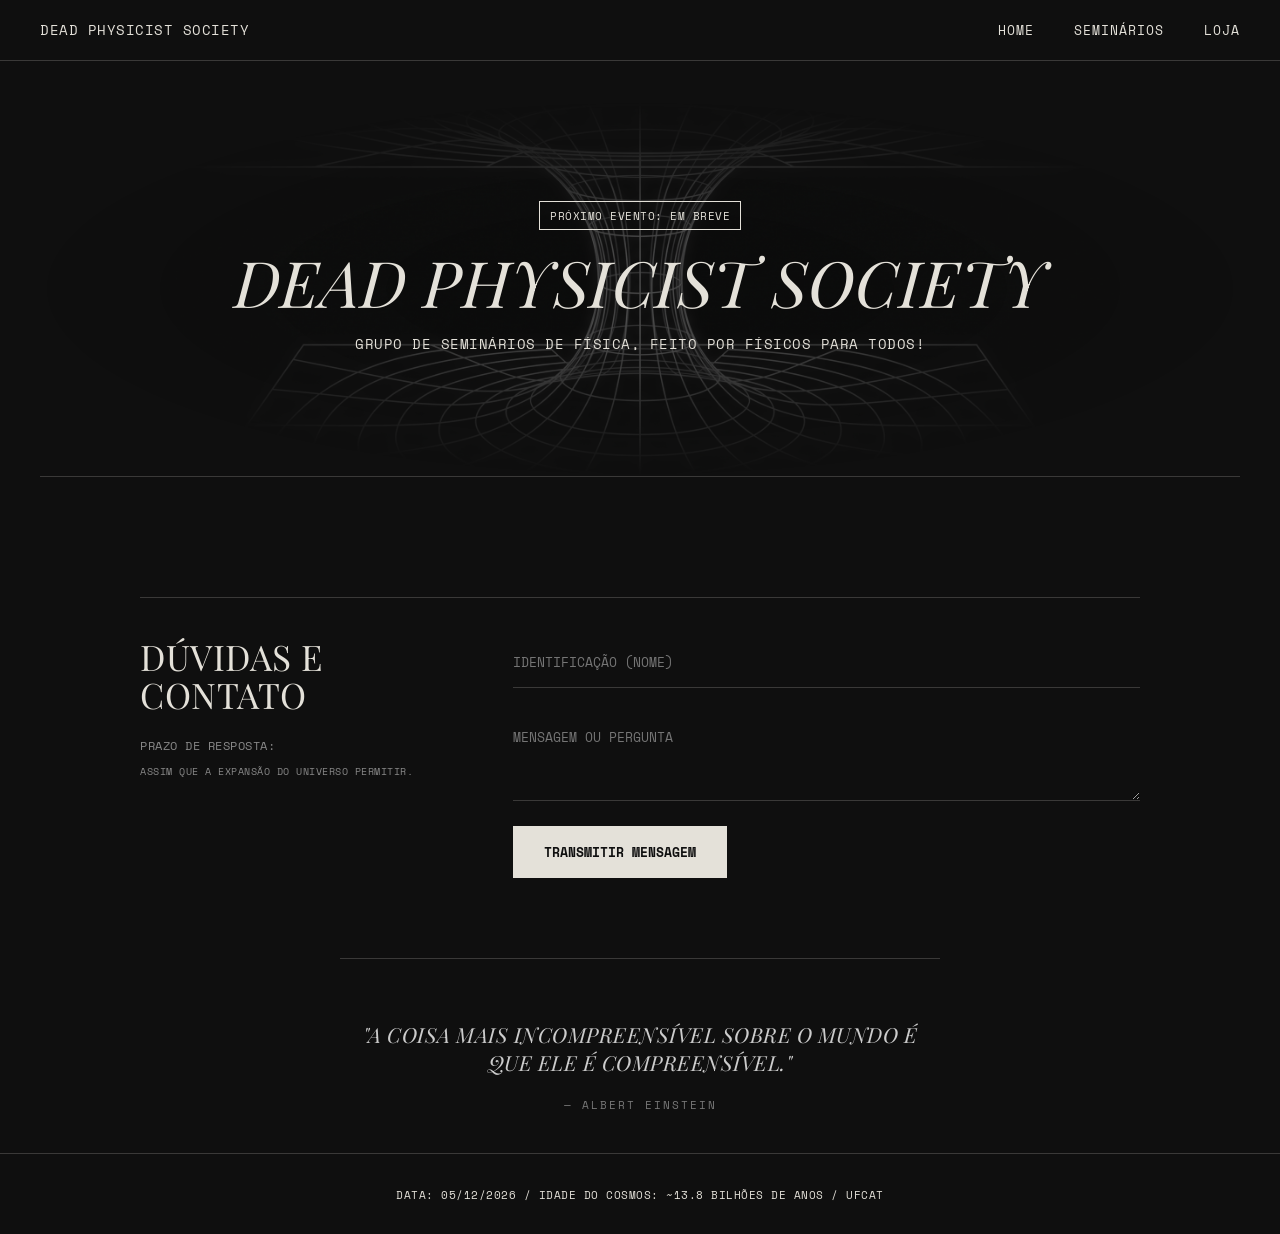
<file: index.html>
<!doctype html>
<html lang="pt-BR">
  <head>
    <meta charset="UTF-8" />
    <meta name="viewport" content="width=device-width, initial-scale=1.0" />
    <title>Dead Physicist Society</title>
    <link rel="stylesheet" href="style.css" />
  </head>
  <body>
    <header>
      <div>DEAD PHYSICIST SOCIETY</div>
      <nav>
        <a href="index.html">Home</a>
        <a href="seminarios.html">Seminários</a>
        <a href="loja.html">Loja</a>
      </nav>
    </header>

    <main>
      <!-- O Banner Estilo Editorial -->
      <a href="" style="display: block">
        <section class="hero-section">
          <div class="hero-date">
            Próximo Evento: Em Breve
          </div>
          <h1>Dead Physicist Society</h1>
          <p style="max-width: 600px; margin: 20px auto; line-height: 1.6">
            Grupo de seminários de física, feito por físicos para todos!
          </p>
        </section>
      </a>

      <!-- Contato Redesenhado com o Trocadilho Físico -->
      <div class="contato-wrapper">
        <div class="contato-titulo">
          <h2>Dúvidas e<br />Contato</h2>
          <div
            style="
              font-family: &quot;Space Mono&quot;, monospace;
              font-size: 0.75rem;
              color: #888;
              margin-top: 20px;
              line-height: 1.8;
            "
          >
            <span>PRAZO DE RESPOSTA:</span><br />
            <span style="font-size: 0.65rem; display: block; margin-top: 5px"
              >Assim que a expansão do universo permitir.</span
            >
          </div>
        </div>

        <div class="contato-form">
          <input type="text" placeholder="Identificação (Nome)" />
          <textarea placeholder="Mensagem ou Pergunta" rows="3"></textarea>
          <button class="btn">Transmitir Mensagem</button>
        </div>
      </div>

      <!-- Seção Extra: Citação em Destaque (Estilo Galeria) -->
      <div
        style="
          max-width: 600px;
          margin: 80px auto 0;
          text-align: center;
          border-top: 1px solid var(--line-color);
          padding-top: 40px;
        "
      >
        <p
          style="
            font-family: &quot;Playfair Display&quot;, serif;
            font-size: 1.3rem;
            font-style: italic;
            color: #ccc;
          "
        >
          "A coisa mais incompreensível sobre o mundo é que ele é
          compreensível."
        </p>
        <span
          style="
            font-size: 0.7rem;
            letter-spacing: 2px;
            color: #777;
            display: block;
            margin-top: 10px;
          "
          >— ALBERT EINSTEIN</span
        >
      </div>
    </main>

    <footer>
      <p>
        DATA: <span id="data-atual"></span> / IDADE DO COSMOS: ~13.8 BILHÕES DE
        ANOS / UFCAT
      </p>
      <script>
        const hoje = new Date();
        const dataFormatada = hoje.toLocaleDateString("pt-BR");
        document.getElementById("data-atual").innerText = dataFormatada;
      </script>
    </footer>
  </body>
</html>
</file>
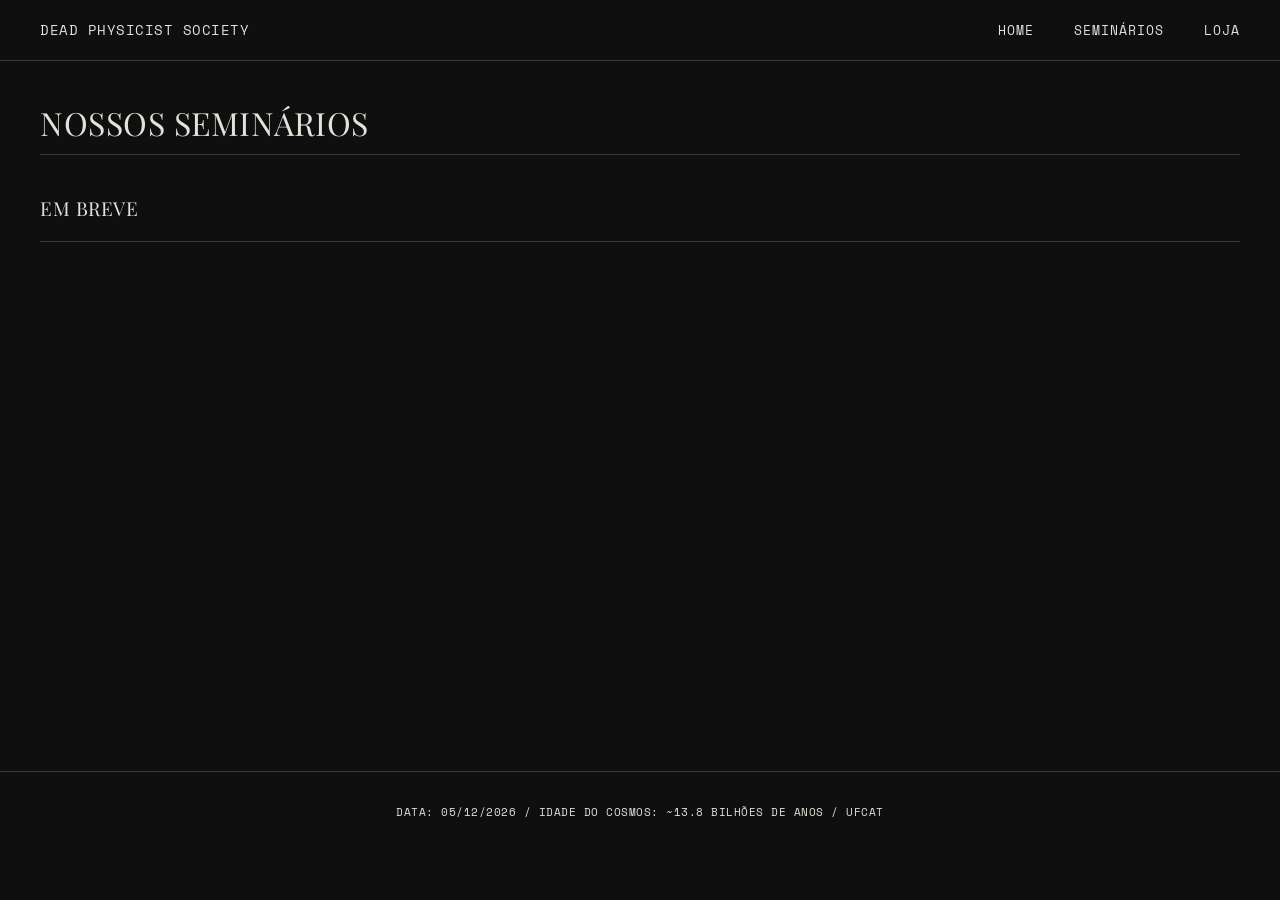
<file: seminarios.html>
<!doctype html>
<html lang="pt-BR">
  <head>
    <meta charset="UTF-8" />
    <meta name="viewport" content="width=device-width, initial-scale=1.0" />
    <title>Dead Physicist Society | Seminários</title>
    <link rel="stylesheet" href="style.css" />
  </head>
  <body>
    <header>
      <div>DEAD PHYSICIST SOCIETY</div>
      <nav>
        <a href="index.html">Home</a>
        <a href="seminarios.html">Seminários</a>
        <a href="loja.html">Loja</a>
      </nav>
    </header>

    <main>
      <h2>Nossos Seminários</h2>
      <div class="grid-editorial" style="margin-top: 40px">
        <a href="" class="card-editorial">
          <h3>Em breve</h3>
          <!--<h4 style="font-size: 0.8rem; color: #888; margin-top: 5px">
            Ciclano de Tal
          </h4>
          <div class="detalhes">
            <span>DATA: 21.09 / 16H</span>
            <span>LOCAL: UFCAT / BLOCO 2 SALA 302</span>
          </div>-->
        </a>
      </div>
    </main>

    <footer>
      <p>
        DATA: <span id="data-atual"></span> / IDADE DO COSMOS: ~13.8 BILHÕES DE
        ANOS / UFCAT
      </p>
      <script>
        const hoje = new Date();
        const dataFormatada = hoje.toLocaleDateString("pt-BR");
        document.getElementById("data-atual").innerText = dataFormatada;
      </script>
    </footer>
  </body>
</html>
</file>
<file: style.css>
/* Importando fontes do Google (Elegante + Técnica) */
@import url("https://fonts.googleapis.com/css2?family=Playfair+Display:ital,wght@0,400;1,400&family=Space+Mono&display=swap");

:root {
  --bg-color: #0f0f0f;
  --text-color: #e4e1d9; /* Tom de creme/bege claro */
  --line-color: rgba(228, 225, 217, 0.2);
}

body {
  font-family:
    "Space Mono", monospace, Arial, sans-serif; /* Fonte técnica para textos menores */
  font-size: 0.85rem;
  margin: 0;
  padding: 0;
  background-color: var(--bg-color);
  color: var(--text-color);
  letter-spacing: 0.5px;
  text-transform: uppercase;
}

/* Títulos Elegantes */
h1,
h2,
h3,
h4 {
  font-family: "Playfair Display", serif;
  font-weight: 400;
  color: var(--text-color);
  margin: 0;
}
h1 {
  font-size: 4rem;
  line-height: 1;
  font-style: italic;
}
h2 {
  font-size: 2rem;
  border-bottom: 1px solid var(--line-color);
  padding-bottom: 10px;
  margin-bottom: 20px;
}
h3 {
  font-size: 1.2rem;
}

a {
  color: var(--text-color);
  text-decoration: none;
  transition: opacity 0.3s;
}
a:hover {
  opacity: 0.6;
}

/* Cabeçalho Minimalista */
header {
  padding: 20px 40px;
  border-bottom: 1px solid var(--line-color);
  display: flex;
  justify-content: space-between;
  align-items: center;
}
nav {
  display: flex;
  gap: 40px;
}
nav a {
  font-size: 0.8rem;
  letter-spacing: 1px;
}

/* Estrutura Principal */
main {
  max-width: 1200px;
  margin: 0 auto;
  padding: 40px 20px;
  min-height: 70vh;
}
footer {
  border-top: 1px solid var(--line-color);
  text-align: center;
  padding: 20px;
  font-size: 0.7rem;
}

/* Início - Banner Typographic */
.hero-section {
  position: relative;
  padding: 100px 0; /* Mais espaço para respirar */
  text-align: center;
  border-bottom: 1px solid var(--line-color);
  margin-bottom: 40px;
  z-index: 1;
}

/* Colocando a malha como um fundo independente */
.hero-section::before {
  content: "";
  position: absolute;
  top: 0;
  left: 0;
  width: 100%;
  height: 100%;
  background: url("malha.jpg") center center / cover no-repeat;

  /* Mix-blend-mode "screen" faz o preto da JPG sumir, deixando só as linhas */
  mix-blend-mode: screen;
  opacity: 0.25; /* Deixa a malha sutil para não brigar com o texto */
  z-index: -1;

  /* Máscara que cria um degradê invisível, apagando as bordas duras da imagem */
  -webkit-mask-image: radial-gradient(
    ellipse at center,
    rgba(0, 0, 0, 1) 20%,
    rgba(0, 0, 0, 0) 70%
  );
  mask-image: radial-gradient(
    ellipse at center,
    rgba(0, 0, 0, 1) 20%,
    rgba(0, 0, 0, 0) 70%
  );
}

.hero-date {
  font-size: 0.7rem;
  border: 1px solid var(--text-color);
  padding: 5px 10px;
  display: inline-block;
  margin-bottom: 20px;
}

/* Área de Contato Editorial (Grid de 2 Colunas) */
.contato-wrapper {
  margin: 120px auto 60px; /* Cria um grande respiro (vazio) antes do formulário */
  padding-top: 40px;
  border-top: 1px solid var(--line-color); /* Linha divisória fina ocupando toda a largura */
  display: grid;
  grid-template-columns: 1fr 2fr; /* 1 parte para o título, 2 partes para os campos */
  gap: 60px;
  max-width: 1000px;
}
.contato-titulo h2 {
  border: none; /* Remove a linha padrão do h2 */
  margin: 0;
  padding: 0;
  font-size: 2.2rem;
  line-height: 1.1;
}

.contato-form {
  display: flex;
  flex-direction: column;
}
.contato-form input,
.contato-form textarea {
  width: 100%;
  padding: 15px 0;
  margin-bottom: 25px;
  background: transparent;
  border: none;
  border-bottom: 1px solid var(--line-color);
  color: var(--text-color);
  font-family: "Space Mono", monospace;
  font-size: 0.8rem;
  text-transform: uppercase;
  resize: vertical;
}
.contato-form input:focus,
.contato-form textarea:focus {
  outline: none;
  border-bottom-color: var(--text-color);
}
.btn {
  background: var(--text-color);
  color: var(--bg-color);
  border: 1px solid var(--text-color); /* Trava a borda desde o início para não expandir */
  padding: 15px 30px;
  cursor: pointer;
  font-family: "Space Mono", monospace;
  font-weight: bold;
  text-transform: uppercase;
  transition:
    background 0.3s,
    color 0.3s; /* Anima apenas cores, evitando redimensionamento */
  align-self: flex-start;
}
.btn:hover {
  background: transparent;
  color: var(--text-color);
}

/* Ajuste para telas menores (Celulares) */
/* Ajustes Essenciais para Telas Menores (Celulares e Tablets) */
@media (max-width: 768px) {
  /* Centraliza e empilha o cabeçalho */
  header {
    flex-direction: column;
    gap: 15px;
    padding: 20px;
    text-align: center;
  }
  nav {
    gap: 20px;
    flex-wrap: wrap;
    justify-content: center;
  }

  /* Reduz o título gigante para caber na tela do celular */
  h1 {
    font-size: 2.8rem;
  }

  /* Reduz o espaço em branco do banner */
  .hero-section {
    padding: 60px 0;
  }

  /* O formulário já empilhava, mas aqui ajustamos o respiro */
  .contato-wrapper {
    grid-template-columns: 1fr;
    gap: 30px;
    margin: 60px auto 30px;
  }
}

/* Grid Geral (Seminários e Loja) - Linhas secas e P&B */
.grid-editorial {
  display: grid;
  grid-template-columns: repeat(auto-fit, minmax(300px, 1fr));
  gap: 40px;
}
.card-editorial {
  display: block;
  border-bottom: 1px solid var(--line-color);
  padding-bottom: 20px;
}
.card-editorial img,
.img-placeholder {
  width: 100%;
  height: 250px;
  object-fit: cover;
  filter: grayscale(100%) contrast(1.2); /* Força o Preto e Branco estilo revista */
  margin-bottom: 15px;
  background: #222;
}
/* Correção para os detalhes dos cards editoriais */
.card-editorial .detalhes {
  display: flex;
  flex-direction: column; /* Empilha as informações verticalmente */
  gap: 6px;
  margin-top: 15px;
  font-size: 0.7rem;
  letter-spacing: 1px;
  color: #888;
}
.card-editorial .detalhes span {
  color: var(--text-color);
}
</file>
